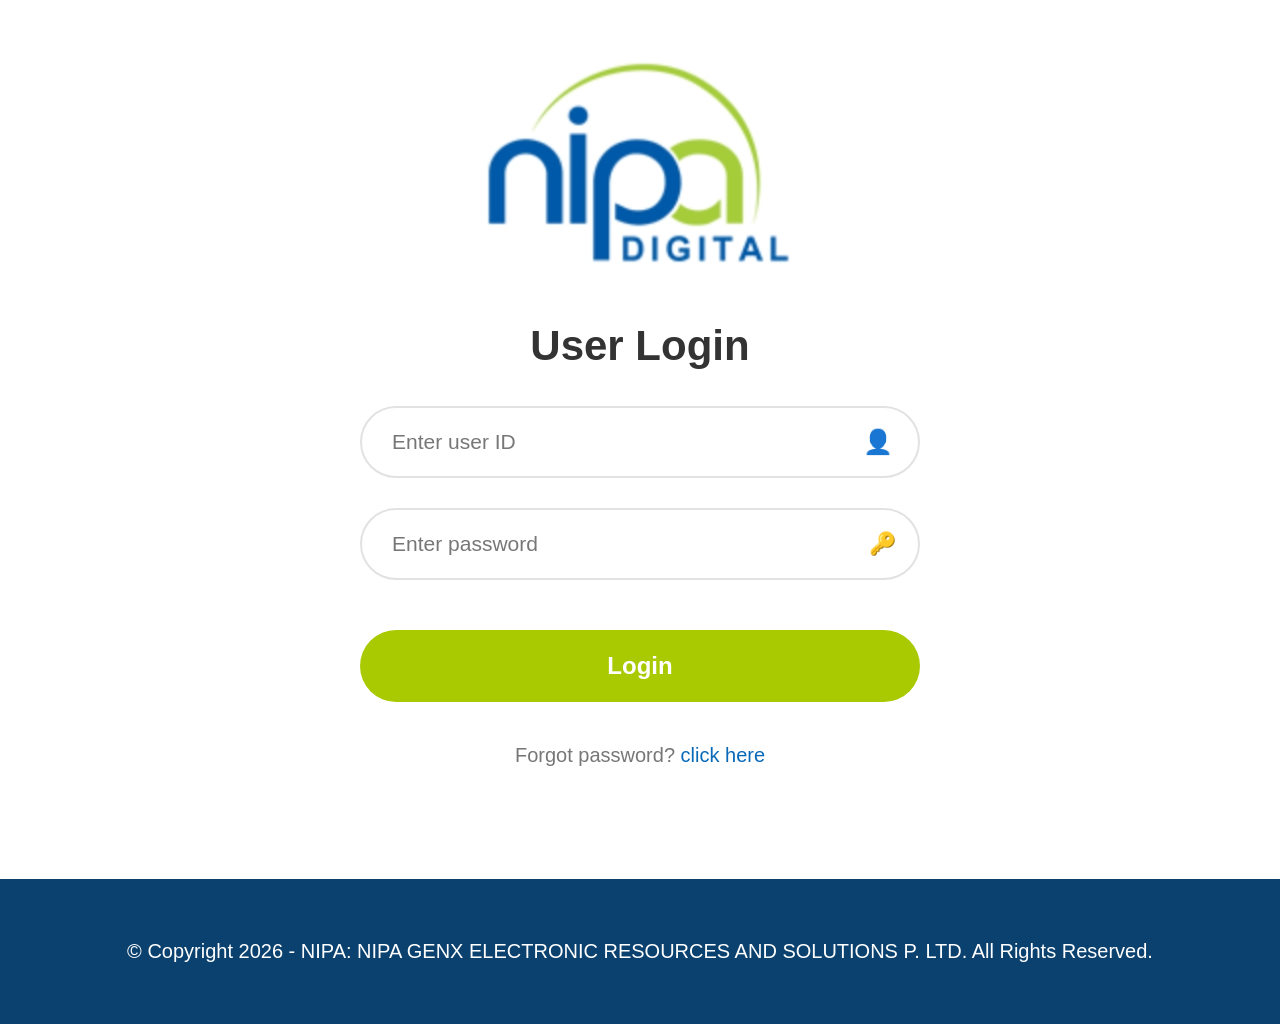
<file: index.html>
<!DOCTYPE html>
<html lang="en">

<head>
  <meta charset="UTF-8">
  <meta name="viewport" content="width=device-width, initial-scale=1.0">
  <title>NIPA Digital - Login</title>
  <link rel="stylesheet" href="style.css">
</head>

<body>

  <div class="page">

    <section class="login-section">

      <div class="login-box">

        <img src="nipa-logo.png" class="logo" alt="NIPA Digital">

        <h1>User Login</h1>

        <form id="loginForm">

          <!-- User ID -->
          <div class="input-box">

            <input type="text" id="userId" placeholder="Enter user ID" autocomplete="username" required>

            <span class="icon">👤</span>

          </div>


          <!-- Password -->
          <div class="input-box">

            <input type="password" id="password" placeholder="Enter password" autocomplete="current-password" required>

            <button type="button" class="password-btn" id="togglePassword">
              🔑
            </button>

          </div>


          <!-- Login -->
          <button type="submit" class="login-btn">
            Login
          </button>


          <!-- Forgot password -->
          <p class="forgot">
            Forgot password?
            <a href="#" id="forgotPassword">
              click here
            </a>
          </p>


          <p id="message"></p>

        </form>

      </div>

    </section>


    <!-- Footer -->
    <footer>

      © Copyright 2026 - NIPA: NIPA GENX ELECTRONIC
      RESOURCES AND SOLUTIONS P. LTD.
      All Rights Reserved.

    </footer>

  </div>


  <script src="script.js"></script>

</body>

</html>
</file>
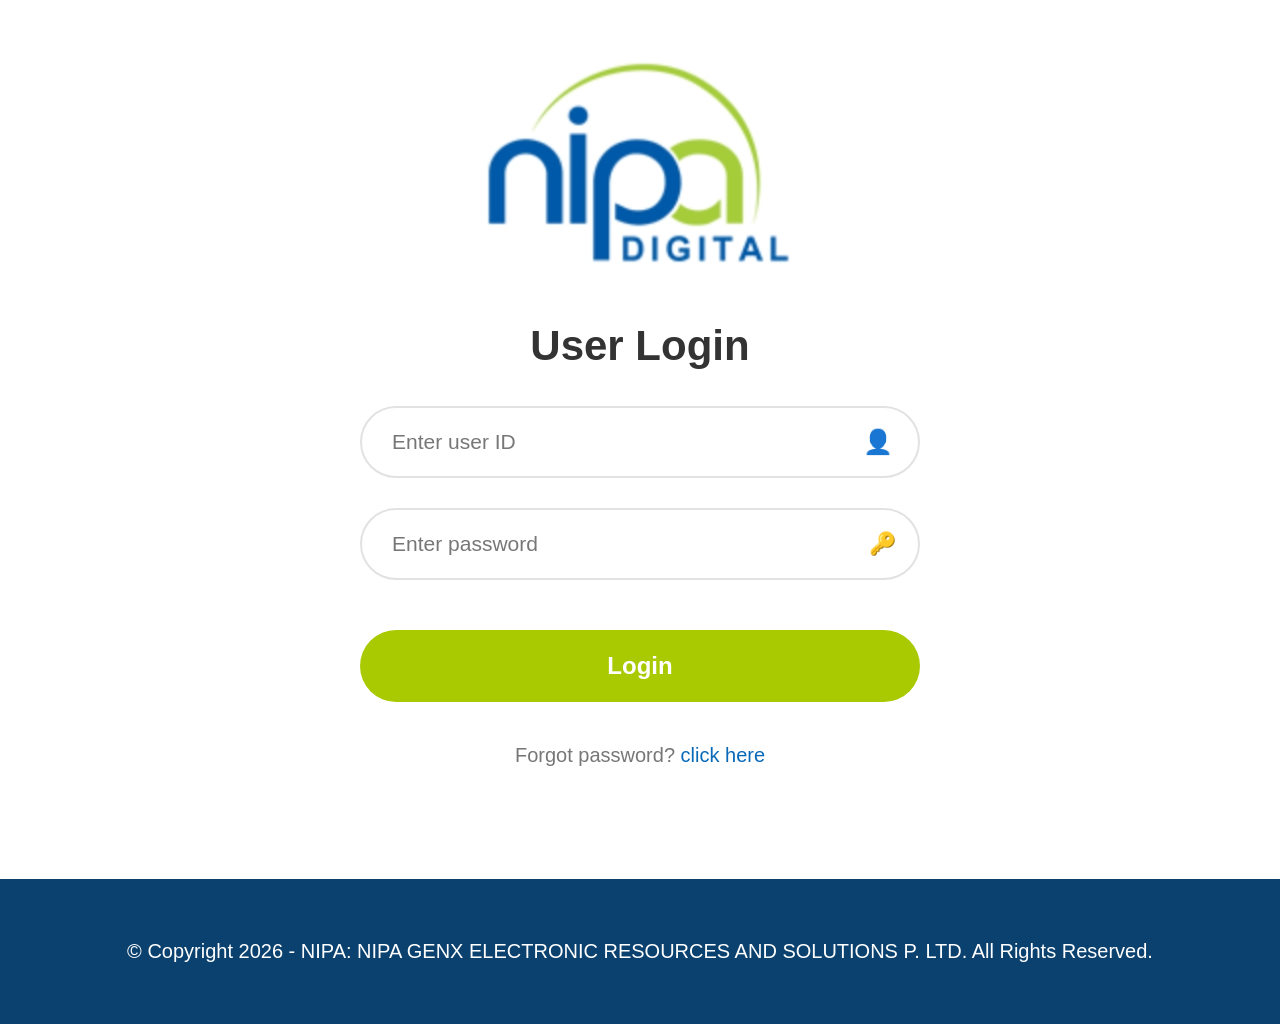
<file: dashboard.html>
<!DOCTYPE html>
<html lang="en">

<head>
    <meta charset="UTF-8">

    <meta name="viewport"
          content="width=device-width, initial-scale=1.0">

    <title>NIPA Digital - Dashboard</title>

    <link rel="stylesheet" href="dashboard.css">
</head>

<body>

<div class="dashboard">


    <!-- ================= HEADER ================= -->

    <header class="top-header">

        <!-- Logo / Company -->
        <div class="company-section">

            <img src="nipa-logo.png"
                 alt="NIPA Digital"
                 class="nipa-logo">

            <div class="company-name">
                <div>NIPA GENX ELECTRONIC</div>
                <div>RESOURCES &amp; SOLUTIONS P. LTD.</div>
            </div>

        </div>


        <!-- University -->
        <div class="university-name">

            RAJMATA VIJYA RAJE SCINDIA KRISHI
            <br>

            VISHWAVIDYALAYA

        </div>


        <!-- Support + Logout -->
        <div class="header-right">

            <div class="support">

                <strong>Any Query?</strong>

                Contact Support @ +91 1143860225

            </div>

            <button class="logout-btn"
                    id="logoutBtn">

                Logout

            </button>

        </div>

    </header>



    <!-- ================= WELCOME BAR ================= -->

    <div class="welcome-bar">

        Welcome
        <span id="username"></span>
        !

    </div>



    <!-- ================= MAIN AREA ================= -->

    <main class="main-container">


        <!-- ================= SIDEBAR ================= -->

        <aside class="sidebar">


            <div class="account-title">

                Account Settings

            </div>


            <ul class="menu">


                <li>

                    <a href="#">

                        <span class="menu-icon">
                            ⚙
                        </span>

                        My Dashboard

                    </a>

                </li>


                <li>

                    <a href="#">

                        <span class="menu-icon">
                            ◉
                        </span>

                        My Profile

                    </a>

                </li>


                <li>

                    <a href="#">

                        <span class="menu-icon">
                            ⚙
                        </span>

                        Exam Datesheet

                    </a>

                </li>


                <li>

                    <a href="#">

                        <span class="menu-icon">
                            🔒
                        </span>

                        Change Password

                    </a>

                </li>


                <li>

                    <a href="#"
                       id="sidebarLogout">

                        <span class="menu-icon">
                            ↪
                        </span>

                        Logout

                    </a>

                </li>


            </ul>

        </aside>



        <!-- ================= CONTENT ================= -->

        <section class="content">


            <h1 class="access-title">

                My Access

            </h1>


            <!-- QUIZ CARD -->

            <div class="access-card">


                <div class="quiz-image">

                    <!-- Temporary icon -->
                    💡

                </div>


                <div class="card-content">


                    <h2>

                        RSVKV DIGITAL QUIZ

                    </h2>


                    <p>

                        Customized Mock Papers

                    </p>


                    <a href="quiz.html"><button class="go-inside">
                        Go Inside
                    </button></a>

                </div>


                <div class="arrow">

                    ↗

                </div>


            </div>


        </section>


    </main>



    <!-- ================= FOOTER ================= -->

    <footer class="footer">

        © Copyright 2026 - NIPA:
        NIPA GENX ELECTRONIC RESOURCES
        AND SOLUTIONS P. LTD.
        All Rights Reserved.

    </footer>


</div>



<script>

    // ==========================================
    // CHECK LOGIN
    // ==========================================

    const loggedInUser =
        sessionStorage.getItem("loggedInUser");


    // Agar login nahi hai
    // to login page par bhej do

    if (!loggedInUser) {

        window.location.href =
            "index.html";

    }


    // ==========================================
    // SHOW USERNAME
    // ==========================================

    document.getElementById("username")
        .textContent =
        " " + loggedInUser.toUpperCase();



    // ==========================================
    // LOGOUT FUNCTION
    // ==========================================

    function logout() {

        sessionStorage.removeItem(
            "loggedInUser"
        );

        window.location.href =
            "index.html";

    }


    // Header Logout

    document.getElementById("logoutBtn")
        .addEventListener(
            "click",
            logout
        );


    // Sidebar Logout

    document.getElementById("sidebarLogout")
        .addEventListener(
            "click",
            function(event) {

                event.preventDefault();

                logout();

            }
        );

</script>


</body>

</html>
</file>
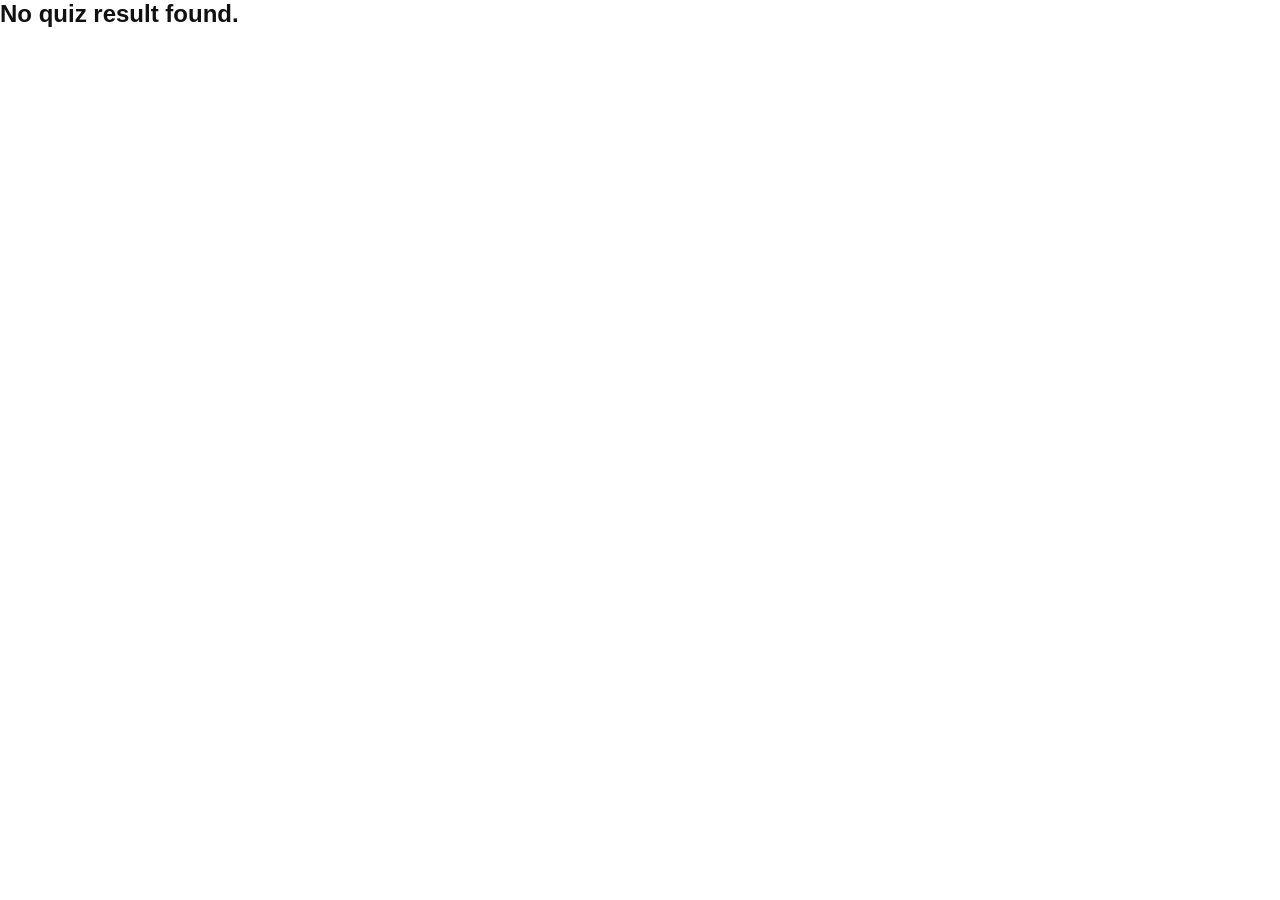
<file: result.html>
<!DOCTYPE html>
<html>

<head>
    <title>Quiz Result</title>
</head>
<link rel="stylesheet" href="result.css">
<link rel="stylesheet" href="dashboard.css">

<body>

    <div class="result">

        <p>
            Your exam is submitted successfully.
        </p>
        <br>
        <p>
            Here is the summary of your result:
        </p>
        <p>
            <b>Total Questions: </b>40
        </p>

        <p>
            <b>Total Time: </b>30 Minutes
        </p>
        <p>
            <b>Mark per correct answer: </b>0.50
        </p>
        <br>
        <p>
            <b>Quiz Started:</b>
            <span id="startTime"></span>
        </p>

        <p>
           <b> Quiz Completed:</b>
            <span id="endTime"></span>
        </p>
        <br>
        <br><br>
        <p>Thank You</p>
        <p>WebMaster</p>


        <div class="button">

            <a href="dashboard.html"><button>Back To Quiz Papers</button></a>

        </div>
    </div>

    <footer class="footer">

        © Copyright 2026 - NIPA:
        NIPA GENX ELECTRONIC RESOURCES
        AND SOLUTIONS P. LTD.
        All Rights Reserved.

    </footer>
    <script src="result.js"></script>

</body>

</html>
</file>
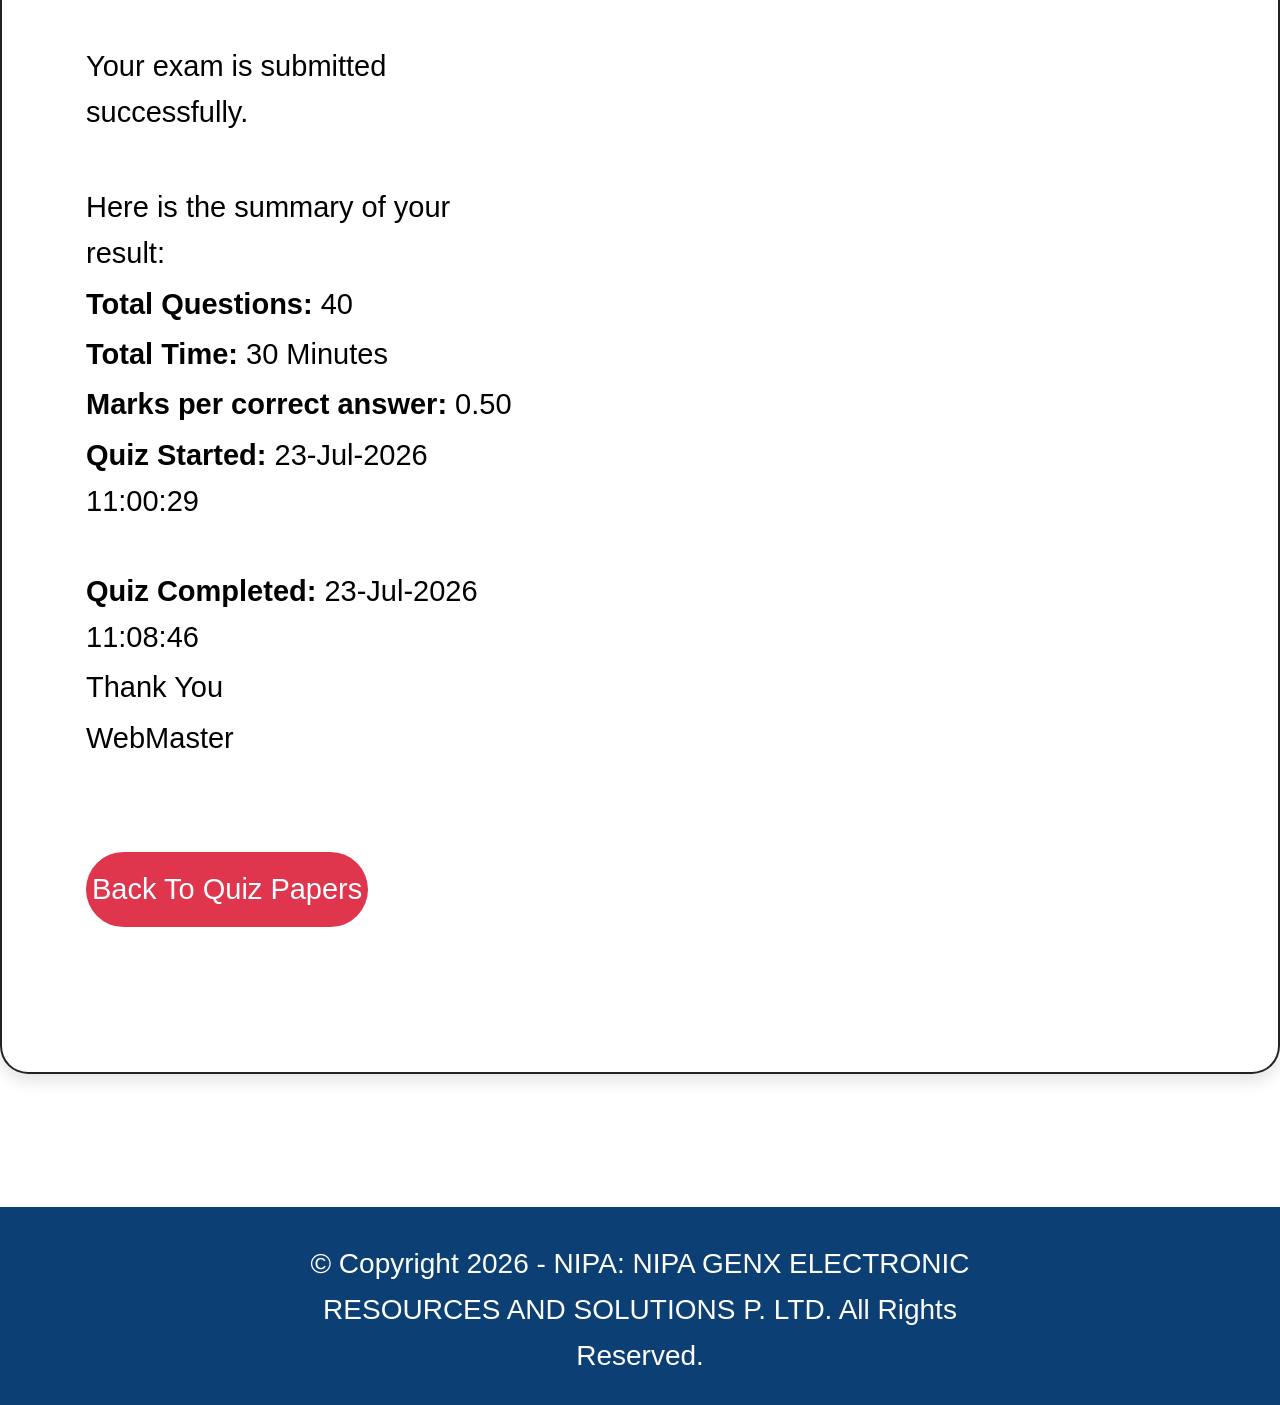
<file: trash.html>
<!DOCTYPE html>
<html lang="en">

<head>
    <meta charset="UTF-8">
    <meta name="viewport" content="width=device-width, initial-scale=1.0">
    <title>Quiz Result</title>

    <style>

        * {
            box-sizing: border-box;
        }

        html,
        body {
            margin: 0;
            padding: 0;
            font-family: Arial, Helvetica, sans-serif;
            background: #ffffff;
        }

        body {
            min-height: 100vh;
        }

        /* Main Result Box */
        .result {
            
            margin: 0 auto;

            min-height: 1000px;

            border: 2px solid #222;
            border-top: none;
            border-radius: 0 0 28px 28px;

            padding: 43px 84px 145px 84px;

            font-size: 29px;
            line-height: 1.6;

            box-shadow: 0 8px 15px rgba(0, 0, 0, 0.10);
        }

        .result p {
            margin: 0 0 4px 0;
        }

        .result b {
            font-weight: 700;
        }

        /* First paragraph */
        .result p:first-child {
            margin-bottom: 48px;
        }

        /* Summary heading */
        .result p:nth-child(3) {
            margin-bottom: 4px;
        }

        /* Space before Quiz Started */
        .result p:nth-child(7) {
            margin-top: 43px;
        }

        /* Space before Thank You */
        .result p:nth-child(10) {
            margin-top: 96px;
        }

        /* Button */
        .button {
            margin-top: 91px;
        }

        .button a {
            text-decoration: none;
        }

        .button button {
            width: fit-content;
            height: 75px;

            border: none;
            border-radius: 40px;

            background: #df354d;
            color: white;

            font-size: 29px;
            font-family: Arial, Helvetica, sans-serif;
           
            cursor: pointer;
        }

        .button button:active {
            transform: scale(0.98);
        }

        /* Footer */
        .footer {
            margin-top: 133px;

            width: 100%;
            min-height: 195px;

            background: #0c3f73;
            color: white;

            text-align: center;

            padding: 34px 0 25px 0;

            font-size: 28px;
            line-height: 1.65;
        }


        /* ----------------------------------
           Mobile adjustment
        ---------------------------------- */

        @media (max-width: 600px) {

            .result {
                width: calc(100% - 58px);
                padding-left: 84px;
                padding-right: 45px;

                font-size: 29px;
            }

            .button button {
                width: 100%;
                font-size: 27px;
            }

            .footer {
                font-size: 25px;
            }
        }


        /* ----------------------------------
           Very small screens
        ---------------------------------- */

        @media (max-width: 430px) {

            .result {
                width: calc(100% - 30px);
                padding: 35px 25px 100px 25px;

                min-height: auto;

                font-size: 20px;
            }

            .result p:first-child {
                margin-bottom: 35px;
            }

            .result p:nth-child(7) {
                margin-top: 35px;
            }

            .result p:nth-child(10) {
                margin-top: 70px;
            }

            .button {
                margin-top: 70px;
            }

            .button button {
                width: 100%;
                height: 60px;
                font-size: 20px;
            }

            .footer {
                margin-top: 80px;
                padding: 25px 15px;
                font-size: 19px;
            }
        }

    </style>
</head>


<body>

    <div class="result">

        <p>
            Your exam is submitted<br>
            successfully.
        </p>

        <p>
            Here is the summary of your<br>
            result:
        </p>

        <p>
            <b>Total Questions:</b> 40
        </p>

        <p>
            <b>Total Time:</b> 30 Minutes
        </p>

        <p>
            <b>Marks per correct answer:</b> 0.50
        </p>

        <p>
            <b>Quiz Started:</b> 23-Jul-2026<br>
            11:00:29
        </p>

        <p>
            <b>Quiz Completed:</b> 23-Jul-2026<br>
            11:08:46
        </p>

        <p>
            Thank You
        </p>

        <p>
            WebMaster
        </p>


        <div class="button">
            <a href="dashboard.html">
                <button>Back To Quiz Papers</button>
            </a>
        </div>

    </div>


    <footer class="footer">

        © Copyright 2026 - NIPA: NIPA GENX ELECTRONIC<br>
        RESOURCES AND SOLUTIONS P. LTD. All Rights<br>
        Reserved.

    </footer>

</body>

</html>
</file>
<file: style.css>
* {
    margin: 0;
    padding: 0;
    box-sizing: border-box;
}


body {

    font-family:
        Arial,
        Helvetica,
        sans-serif;

    background: white;

    color: #333;

}


.page {

    min-height: 100vh;

    display: flex;

    flex-direction: column;

}


/* =====================================
   LOGIN SECTION
===================================== */

.login-section {

    flex: 1;

    display: flex;

    justify-content: center;

    align-items: center;

    padding: 50px 20px 70px;

}


.login-box {

    width: 100%;

    max-width: 560px;

    text-align: center;

}


/* =====================================
   LOGO
===================================== */

.logo {

    width: 340px;

    max-width: 80%;

    display: block;

    margin: 0 auto 40px;

}


/* =====================================
   TITLE
===================================== */

.login-box h1 {

    font-size: 42px;

    margin-bottom: 36px;

    font-weight: 700;

}


/* =====================================
   INPUT
===================================== */

.input-box {

    position: relative;

    width: 100%;

    margin-bottom: 30px;

}


.input-box input {

    width: 100%;

    height: 72px;

    border: 2px solid #e2e2e2;

    border-radius: 40px;

    outline: none;

    padding: 0 70px 0 30px;

    font-size: 21px;

    color: #333;

}


.input-box input::placeholder {

    color: #777;

}


.input-box input:focus {

    border-color: #aaa;

}


/* =====================================
   ICON
===================================== */

.icon {

    position: absolute;

    right: 27px;

    top: 50%;

    transform:
        translateY(-50%);

    font-size: 24px;

    color: #aaa;

}


.password-btn {

    position: absolute;

    right: 24px;

    top: 50%;

    transform:
        translateY(-50%);

    border: none;

    background: transparent;

    font-size: 22px;

    cursor: pointer;

}


/* =====================================
   LOGIN BUTTON
===================================== */

.login-btn {

    width: 100%;

    height: 72px;

    border: none;

    border-radius: 40px;

    background: #a9c900;

    color: white;

    font-size: 24px;

    font-weight: 700;

    cursor: pointer;

    margin-top: 20px;

}


.login-btn:hover {

    background: #99b800;

}


/* =====================================
   FORGOT PASSWORD
===================================== */

.forgot {

    margin-top: 42px;

    font-size: 20px;

    color: #777;

}


.forgot a {

    color: #0869b9;

    text-decoration: none;

}


.forgot a:hover {

    text-decoration: underline;

}


#message {

    min-height: 24px;

    margin-top: 18px;

    font-size: 15px;

}


/* =====================================
   FOOTER
===================================== */

footer {

    min-height: 145px;

    background: #0b416f;

    color: white;

    display: flex;

    justify-content: center;

    align-items: center;

    text-align: center;

    padding: 25px;

    font-size: 20px;

    line-height: 1.7;

}


/* =====================================
   DASHBOARD
===================================== */

.dashboard {

    min-height: 100vh;

    background: #f5f7fa;

}


.dashboard-header {

    min-height: 78px;

    background: #0b416f;

    color: white;

    display: flex;

    align-items: center;

    justify-content: space-between;

    padding: 15px 6%;

}


.dashboard-header h2 {

    font-size: 28px;

}


.logout-btn {

    border: none;

    background: #a9c900;

    color: white;

    padding: 12px 25px;

    border-radius: 25px;

    font-size: 16px;

    font-weight: bold;

    cursor: pointer;

}


.dashboard-content {

    width: 92%;

    max-width: 1100px;

    margin: auto;

    padding: 55px 0;

}


.dashboard-content h1 {

    font-size: 36px;

    margin-bottom: 10px;

}


.dashboard-subtitle {

    color: #777;

    font-size: 18px;

    margin-bottom: 35px;

}


/* =====================================
   CARDS
===================================== */

.cards {

    display: grid;

    grid-template-columns:
        repeat(3, 1fr);

    gap: 22px;

}


.card {

    background: white;

    padding: 30px;

    border-radius: 18px;

    box-shadow:
        0 5px 20px
        rgba(0, 0, 0, 0.07);

}


.card h2 {

    color: #0b416f;

    margin-bottom: 12px;

}


.card p {

    color: #777;

    line-height: 1.6;

}


/* =====================================
   MOBILE
===================================== */

@media (max-width: 767px) {

    .login-section {

        align-items: flex-start;

        padding:
            80px 24px 45px;

    }


    .logo {

        width: 310px;

        margin-bottom: 45px;

    }


    .login-box h1 {

        font-size: 39px;

        margin-bottom: 35px;

    }


    .input-box input {

        height: 76px;

        font-size: 21px;

    }


    .login-btn {

        height: 78px;

        font-size: 26px;

    }


    .forgot {

        font-size: 21px;

        margin-top: 55px;

    }


    footer {

        min-height: 200px;

        font-size: 18px;

    }


    /* Dashboard */

    .dashboard-header {

        padding: 15px 20px;

    }


    .dashboard-header h2 {

        font-size: 21px;

    }


    .logout-btn {

        padding:
            10px 18px;

    }


    .dashboard-content {

        padding: 35px 0;

    }


    .dashboard-content h1 {

        font-size: 29px;

    }


    .cards {

        grid-template-columns: 1fr;

    }

}


/* =====================================
   SMALL MOBILE
===================================== */

@media (max-width: 390px) {

    .login-section {

        padding:
            60px 18px 35px;

    }


    .logo {

        width: 275px;

    }


    .login-box h1 {

        font-size: 34px;

    }


    .input-box input {

        height: 67px;

        font-size: 19px;

    }


    .login-btn {

        height: 68px;

        font-size: 23px;

    }


    footer {

        font-size: 16px;

    }

}
</file>
<file: dashboard.css>
/* =========================================
   RESET
========================================= */

* {
    margin: 0;
    padding: 0;
    box-sizing: border-box;
}

html,
body {
    width: 100%;
    min-height: 100%;
}

body {
    font-family: Arial, Helvetica, sans-serif;
    background: #ffffff;
    color: #111;
}


/* =========================================
   DASHBOARD
========================================= */

.dashboard {
    min-height: 100vh;
    display: flex;
    flex-direction: column;
}


/* =========================================
   HEADER - DESKTOP
========================================= */

.top-header {
    min-height: 116px;

    display: grid;

    grid-template-columns: 36% 39% 25%;

    align-items: center;

    background: #fff;
}


/* =========================================
   COMPANY
========================================= */

.company-section {
    display: flex;
    align-items: center;

    padding-left: 15px;
}

.nipa-logo {
    width: 135px;
    height: auto;
}

.company-name {
    color: #0870d9;

    font-size: 25px;

    line-height: 1.25;

    font-weight: 700;

    margin-left: 10px;
}


/* =========================================
   UNIVERSITY
========================================= */

.university-name {
    color: #0870d9;

    font-size: 27px;

    line-height: 1.2;

    font-weight: 700;
}


/* =========================================
   SUPPORT + LOGOUT
========================================= */

.header-right {
    display: flex;

    align-items: center;

    justify-content: flex-end;

    gap: 15px;

    padding-right: 20px;
}

.support {
    font-size: 17px;

    white-space: nowrap;
}

.support strong {
    font-weight: 700;
}


/* =========================================
   LOGOUT
========================================= */

.logout-btn {
    border: none;

    background: #9fc400;

    color: #fff;

    font-size: 17px;

    font-weight: 700;

    padding: 14px 26px;

    border-radius: 28px;

    cursor: pointer;
}

.logout-btn:hover {
    background: #89aa00;
}


/* =========================================
   WELCOME BAR
========================================= */

.welcome-bar {
    height: 61px;

    background: linear-gradient(
        90deg,
        #07519d,
        #0758ad,
        #07519d
    );

    color: white;

    display: flex;

    align-items: center;

    padding-left: 9%;

    font-size: 19px;

    font-weight: 700;
}


/* =========================================
   MAIN
========================================= */

.main-container {
    flex: 1;

    display: grid;

    grid-template-columns: 440px 1fr;

    min-height: 440px;
}


/* =========================================
   SIDEBAR
========================================= */

.sidebar {
    padding: 27px 24px;

    border-right: 1px solid #ddd;
}


/* =========================================
   ACCOUNT SETTINGS
========================================= */

.account-title {
    height: 48px;

    border-radius: 22px;

    background: #a8ce35;

    color: white;

    display: flex;

    align-items: center;

    justify-content: center;

    font-size: 25px;

    font-weight: 700;

    margin-bottom: 19px;
}


/* =========================================
   MENU
========================================= */

.menu {
    list-style: none;

    background: #0860a9;

    border-radius: 16px;

    padding: 23px 27px;
}

.menu li {
    margin-bottom: 15px;
}

.menu li:last-child {
    margin-bottom: 0;
}

.menu a {
    color: white;

    text-decoration: none;

    display: flex;

    align-items: center;

    gap: 11px;

    font-size: 18px;

    font-weight: 700;
}

.menu a:hover {
    color: #e5ff89;
}

.menu-icon {
    width: 18px;

    display: inline-flex;

    align-items: center;

    justify-content: center;

    font-size: 16px;
}


/* =========================================
   CONTENT
========================================= */

.content {
    padding: 28px 18px;
}

.access-title {
    font-family:
        Georgia,
        "Times New Roman",
        serif;

    font-size: 33px;

    font-weight: 400;

    color: #07519b;

    margin-bottom: 20px;
}


/* =========================================
   ACCESS CARD
========================================= */

.access-card {
    width: 405px;

    min-height: 160px;

    border: 2px solid #a6d400;

    border-radius: 17px;

    box-shadow:
        0 2px 5px rgba(0, 0, 0, 0.12);

    display: flex;

    align-items: center;

    padding: 10px 14px;

    gap: 15px;

    position: relative;
}


/* =========================================
   QUIZ IMAGE
========================================= */

.quiz-image {
    width: 145px;

    min-width: 145px;

    height: 135px;

    display: flex;

    align-items: center;

    justify-content: center;

    font-size: 80px;
}


/* =========================================
   CARD CONTENT
========================================= */

.card-content {
    align-self: center;

    flex: 1;
}

.card-content h2 {
    font-size: 17px;

    margin-bottom: 9px;

    white-space: nowrap;
}

.card-content p {
    font-size: 15px;

    margin-bottom: 20px;
}


/* =========================================
   GO INSIDE
========================================= */

.go-inside {
    border: none;

    background: #a8ce35;

    color: white;

    padding: 8px 12px;

    border-radius: 3px;

    font-size: 14px;

    cursor: pointer;
}


/* =========================================
   ARROW
========================================= */

.arrow {
    position: absolute;

    right: 17px;

    bottom: 14px;

    width: 25px;

    height: 25px;

    border-radius: 50%;

    background: #0870bd;

    color: white;

    display: flex;

    align-items: center;

    justify-content: center;

    font-weight: 700;
}


/* =========================================
   FOOTER
========================================= */

.footer {
    min-height: 64px;

    background: #0b416f;

    color: white;

    display: flex;

    align-items: center;

    justify-content: center;

    text-align: center;

    padding: 15px 20px;

    font-size: 16px;

    line-height: 1.5;
}


/* =====================================================
   TABLET
===================================================== */

@media (max-width: 1100px) {

    .top-header {
        grid-template-columns: 34% 36% 30%;
    }

    .company-name {
        font-size: 19px;
    }

    .university-name {
        font-size: 21px;
    }

    .support {
        font-size: 13px;
    }

    .main-container {
        grid-template-columns: 300px 1fr;
    }

}


/* =====================================================
   MOBILE
   Screenshot style
===================================================== */

@media (max-width: 700px) {

    /* -----------------------------
       HEADER
    ----------------------------- */

    .top-header {

        width: 100%;

        min-height: 370px;

        display: flex;

        flex-direction: column;

        align-items: center;

        justify-content: flex-start;

        padding: 12px 0 0;

        gap: 0;

    }


    /* -----------------------------
       LOGO + COMPANY
    ----------------------------- */

    .company-section {

        width: 100%;

        display: flex;

        align-items: flex-start;

        justify-content: flex-start;

        padding-left: 20px;

    }


    .nipa-logo {

        width: 180px;

        height: auto;

    }


    .company-name {

        font-size: 23px;

        line-height: 1.4;

        margin-left: 15px;

        padding-top: 7px;

    }


    /* -----------------------------
       UNIVERSITY
    ----------------------------- */

    .university-name {

        width: 100%;

        text-align: center;

        font-size: 23px;

        line-height: 1.45;

        margin-top: 15px;

        padding: 0 15px;

    }


    /* -----------------------------
       SUPPORT
    ----------------------------- */

    .header-right {

        width: 100%;

        display: flex;

        align-items: center;

        justify-content: center;

        gap: 12px;

        margin-top: 22px;

        padding: 0 20px;

    }


    .support {

        font-size: 20px;

        line-height: 1.8;

        white-space: normal;

        text-align: left;

    }


    .logout-btn {

        flex-shrink: 0;

        font-size: 19px;

        padding: 15px 27px;

        border-radius: 30px;

    }


    /* -----------------------------
       WELCOME
    ----------------------------- */

    .welcome-bar {

        width: 100%;

        height: 81px;

        padding-left: 58px;

        font-size: 23px;

    }


    /* -----------------------------
       MAIN
    ----------------------------- */

    .main-container {

        width: 100%;

        display: block;

        min-height: auto;

    }


    /* -----------------------------
       SIDEBAR
    ----------------------------- */

    .sidebar {

        width: 100%;

        padding: 37px 37px 0;

        border-right: none;

    }


    /* -----------------------------
       ACCOUNT SETTINGS
    ----------------------------- */

    .account-title {

        width: 100%;

        height: 62px;

        border-radius: 22px;

        font-size: 29px;

        margin-bottom: 24px;

    }


    /* -----------------------------
       MENU
    ----------------------------- */

    .menu {

        width: 100%;

        min-height: 285px;

        padding: 32px 38px;

        border-radius: 20px;

    }


    .menu li {

        margin-bottom: 20px;

    }


    .menu a {

        font-size: 23px;

        gap: 13px;

    }


    .menu-icon {

        width: 23px;

        font-size: 20px;

    }


    /* -----------------------------
       CONTENT
    ----------------------------- */

    .content {

        width: 100%;

        padding: 27px 37px 55px;

    }


    .access-title {

        font-size: 42px;

        margin-bottom: 27px;

    }


    /* -----------------------------
       CARD
    ----------------------------- */

    .access-card {

        width: 100%;

        min-height: 235px;

        border-radius: 18px;

        padding: 10px 13px;

        gap: 8px;

    }


    .quiz-image {

        width: 45%;

        min-width: 45%;

        height: 210px;

        font-size: 105px;

    }


    .card-content {

        padding-right: 10px;

    }


    .card-content h2 {

        font-size: 21px;

        line-height: 1.25;

        white-space: normal;

        margin-bottom: 12px;

    }


    .card-content p {

        font-size: 19px;

        line-height: 1.8;

        margin-bottom: 15px;

    }


    .go-inside {

        font-size: 17px;

        padding: 10px 13px;

    }


    .arrow {

        right: 18px;

        bottom: 17px;

        width: 34px;

        height: 34px;

        font-size: 22px;

    }


    /* -----------------------------
       FOOTER
    ----------------------------- */

    .footer {

        min-height: 157px;

        padding: 25px 15px;

        font-size: 18px;

        line-height: 1.65;

    }

}


/* =====================================================
   SMALL PHONES
===================================================== */

@media (max-width: 430px) {

    .top-header {

        min-height: 370px;

    }


    .company-section {

        padding-left: 15px;

    }


    .nipa-logo {

        width: 165px;

    }


    .company-name {

        font-size: 21px;

        line-height: 1.4;

        margin-left: 10px;

    }


    .university-name {

        font-size: 21px;

        margin-top: 12px;

    }


    .header-right {

        margin-top: 20px;

        padding: 0 22px;

    }


    .support {

        font-size: 18px;

    }


    .logout-btn {

        font-size: 18px;

        padding: 14px 24px;

    }


    .welcome-bar {

        height: 80px;

        padding-left: 58px;

        font-size: 22px;

    }


    .sidebar {

        padding: 37px 37px 0;

    }


    .account-title {

        height: 61px;

        font-size: 28px;

    }


    .menu {

        min-height: 285px;

        padding: 30px 36px;

    }


    .menu a {

        font-size: 22px;

    }


    .content {

        padding:
            27px 37px 55px;

    }


    .access-title {

        font-size: 40px;

    }


    .access-card {

        min-height: 235px;

    }


    .quiz-image {

        font-size: 88px;

    }


    .card-content h2 {

        font-size: 19px;

    }


    .card-content p {

        font-size: 17px;

    }


    .footer {

        font-size: 17px;

    }

}


/* =====================================================
   VERY SMALL PHONES
===================================================== */

@media (max-width: 360px) {

    .company-section {

        padding-left: 8px;

    }


    .nipa-logo {

        width: 140px;

    }


    .company-name {

        font-size: 17px;

    }


    .university-name {

        font-size: 18px;

    }


    .support {

        font-size: 15px;

    }


    .logout-btn {

        font-size: 16px;

        padding: 12px 19px;

    }


    .sidebar {

        padding-left: 22px;

        padding-right: 22px;

    }


    .content {

        padding-left: 22px;

        padding-right: 22px;

    }


    .account-title {

        font-size: 24px;

    }


    .menu a {

        font-size: 19px;

    }


    .access-title {

        font-size: 35px;

    }


    .card-content h2 {

        font-size: 16px;

    }


    .card-content p {

        font-size: 14px;

    }

}
</file>
<file: result.css>
* {
    padding: 0;
    margin: 0;
}

.result {


    margin: 50px;

    min-height: 1000px;

    border: 2px solid #222;
    border-top: none;
    border-radius: 0 0 28px 28px;

    padding: 43px 84px 145px 84px;

    font-size: 50px;
    line-height: 1.6;

    box-shadow: 0 8px 15px rgba(0, 0, 0, 0.10);
}

.button button {
    background-color: #C83B50;
    border: none;
    padding: 20px;
    border-radius: 40px;
    font-size: 16px;
    color: white;
    margin-top: 60px;
    margin-left: 30px;
    font-size: 30px;
    padding-left: 30px;
    padding-right: 30px;
}
</file>
